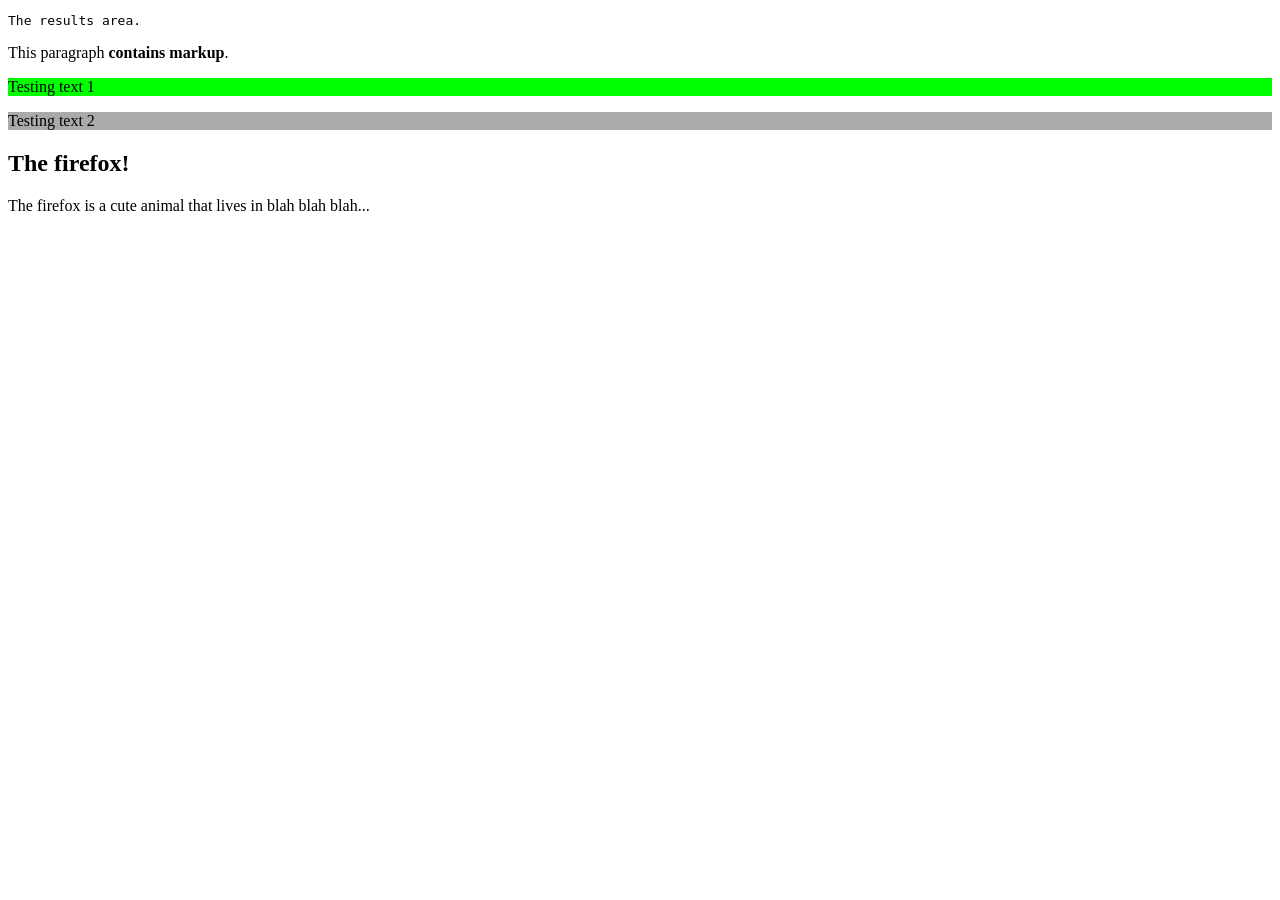
<file: JS in DOM/index.html>
<!DOCTYPE html>
<html>
  <head>
    <style>
      .on {
        background-color: #0F0;
      }

      .off {
        background-color: #AAA;
      }

      .highlight {
        border: 5px dashed blue;
      }
    </style>
  </head>
  <body>
    <pre id="results">The results area.</pre>
    <p>This paragraph <strong>contains markup</strong>.</p>
    <p class="test on">Testing text 1</p>
    <p class="test off">Testing text 2</p>
    <article data-document-author="Salva">
      <h1>The firefox!</h1>
      <p>The firefox is a cute animal that lives in blah blah blah...</p>
    </article>
  </body>
</html>
</file>
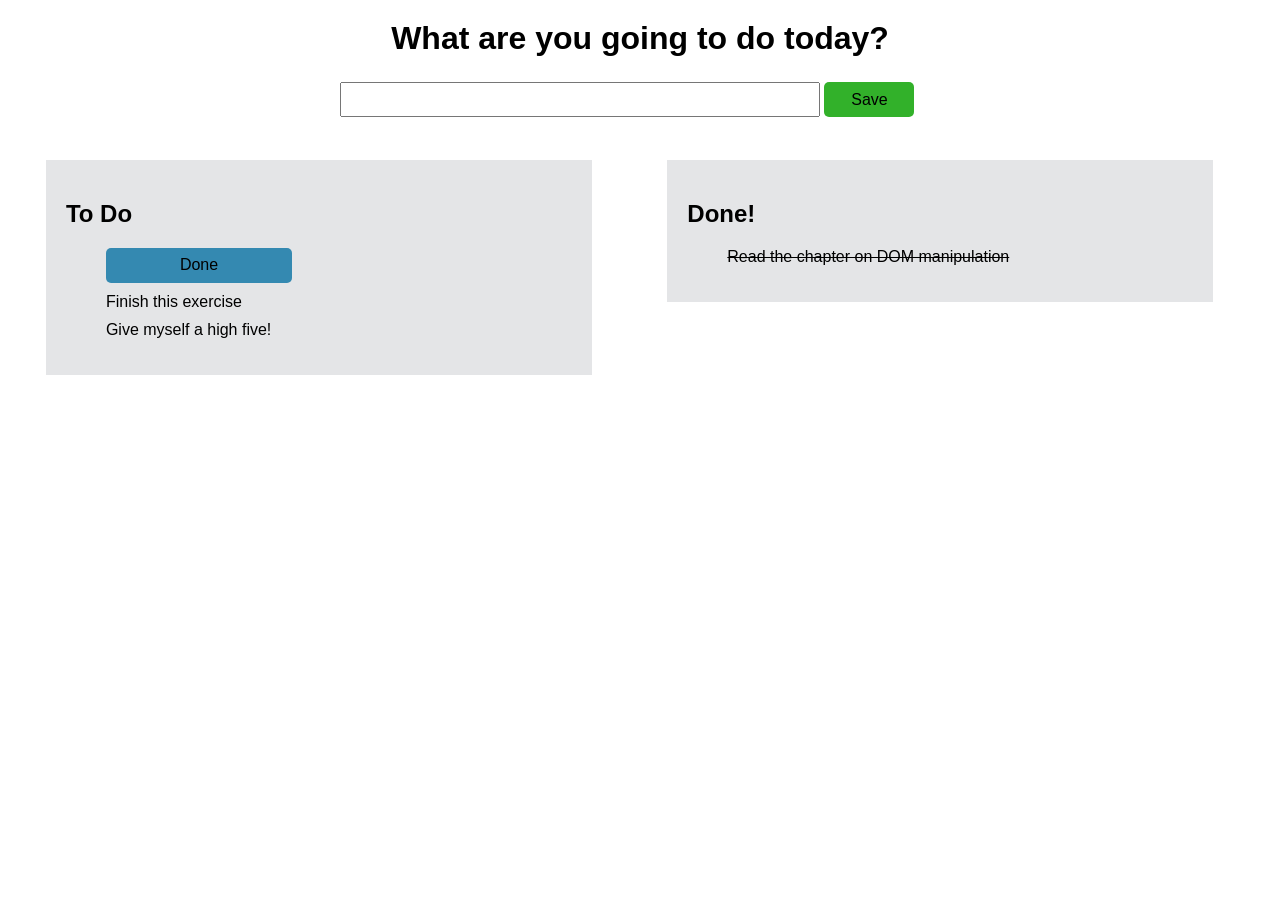
<file: to-do-list/index.html>
<DOCTYPE html>
<html>
  <head>
    <title>To-Do List</title>
    <meta charset="utf-8"/>
    <link rel="stylesheet" type="text/css" href="todo.css">
    <script defer type="text/javascript" src="todo.js"></script>
  </head>
  <body>
    <h1>What are you going to do today?</h1>
    <div class="form">
        <input type="text" id="todo-input"></input>
        <input type="submit" id="save-button" value="Save"></input>
    </div>
    <div class="todo-list"> 
      <h2>To Do</h2>
      <ul class="todo-list-items">
        <button id="done-button">Done</button>
        <li> Finish this exercise </li>
        <li> Give myself a high five!</li>
        <!-- the addToDoItem function should add a new list item here -->
      </ul>
    </div>
    <div class="done-list">
      <h2>Done!</h2>
      <ul class="done-list-items">
        <li class="done">Read the chapter on DOM manipulation</li>
        <!-- the markAsDone function should add a new list item here -->
      </ul>
    </div>
  </body>
</html>
</file>
<file: to-do-list/todo.css>
body {
  font-family: sans-serif;
}

h1 {
  text-align: center;
  margin: 20px;
}

.todo-list, .done-list {
  background-color: #E4E5E7;
  width: 40%;
  margin: 3%;
  padding: 20px;
  float: left;
}

.form {
  width: 600px;
  margin: auto;
  padding: 5px;
}

.form * {
  font-size: 16px;
  height: 35px;
}

#todo-input {
  width: 80%;
}

#save-button {
  background-color: #32B12A;
  width: 15%;
  border-radius: 5px;
  border-style: none;
}

.liked {
  background-color: #3C99FF !important;
}

#done-button {
  background-color: #3489B1;
  width: 40%;
  border-radius: 5px;
  border-style: none;
  height: 35px;
  font-size: 16px;
}

li {
  margin: 10px 0;
  list-style-type: none;
}

.done {
  text-decoration: line-through;
}
</file>
